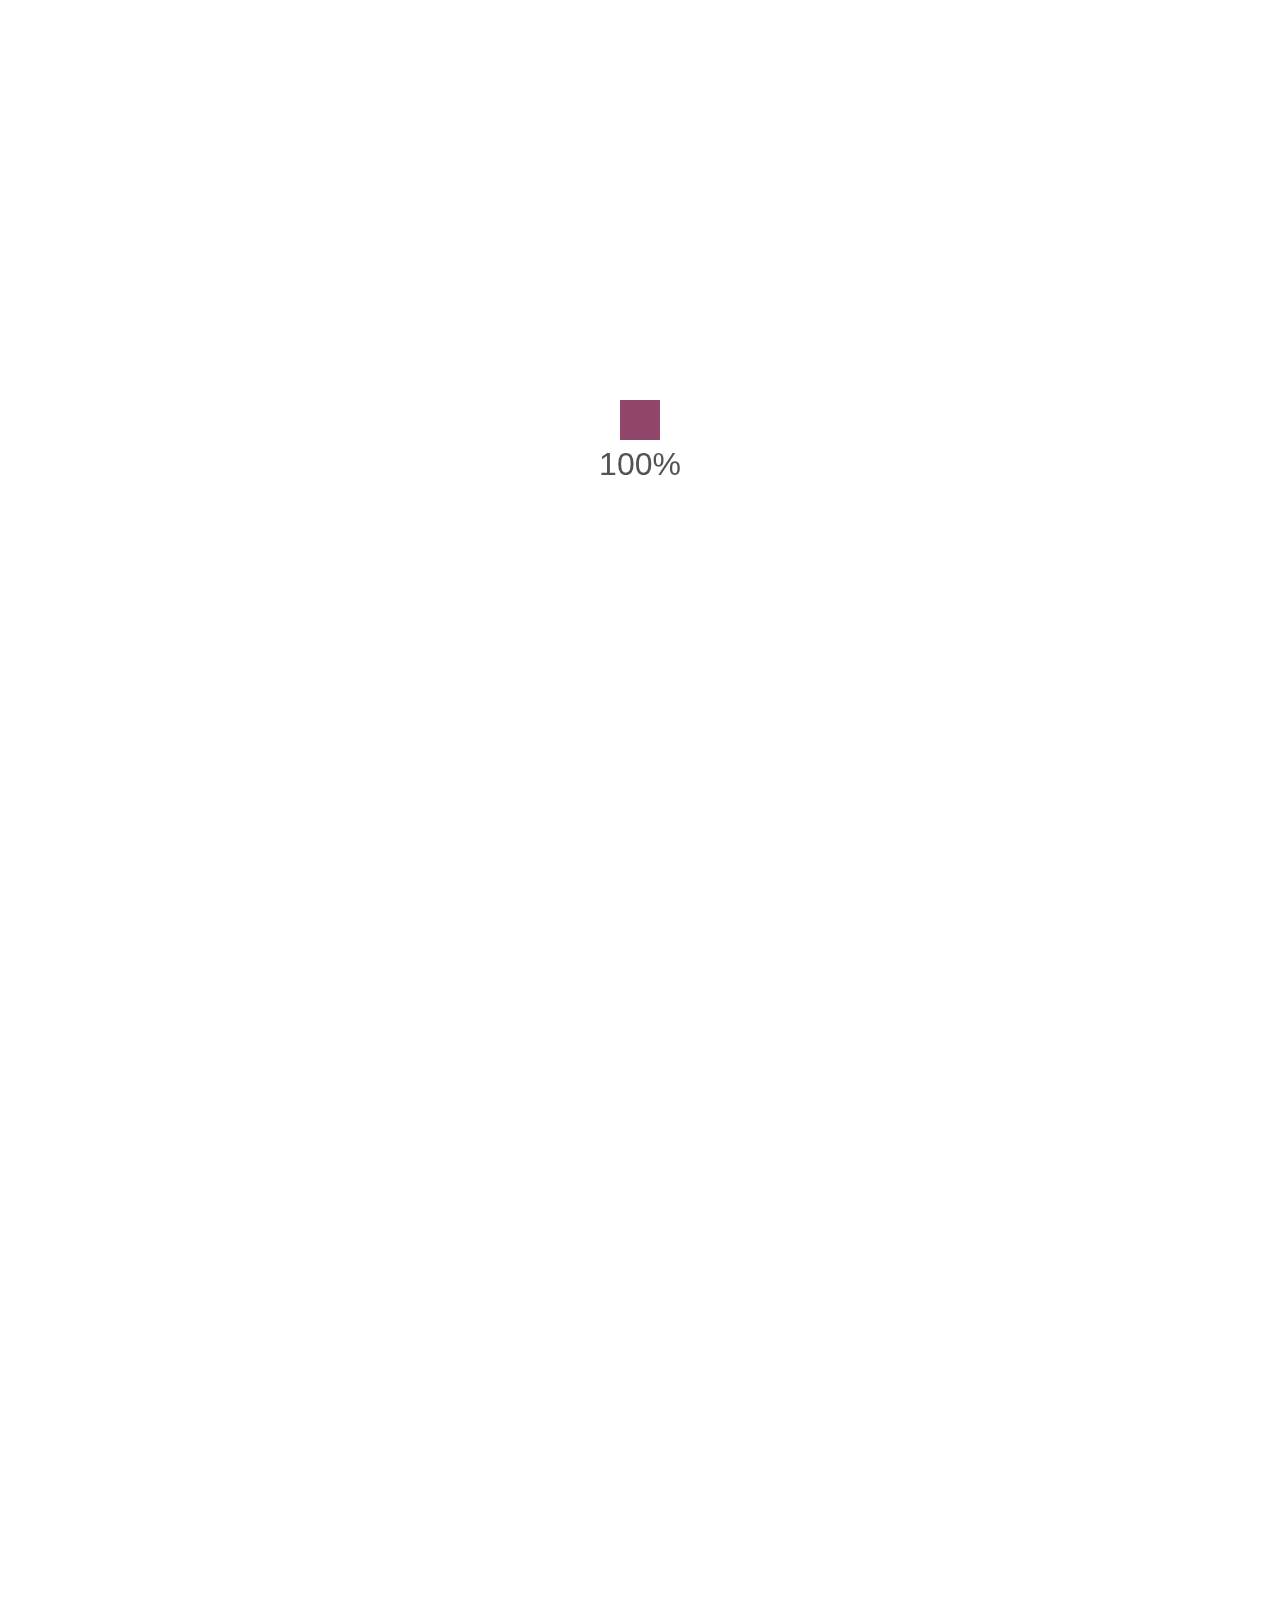
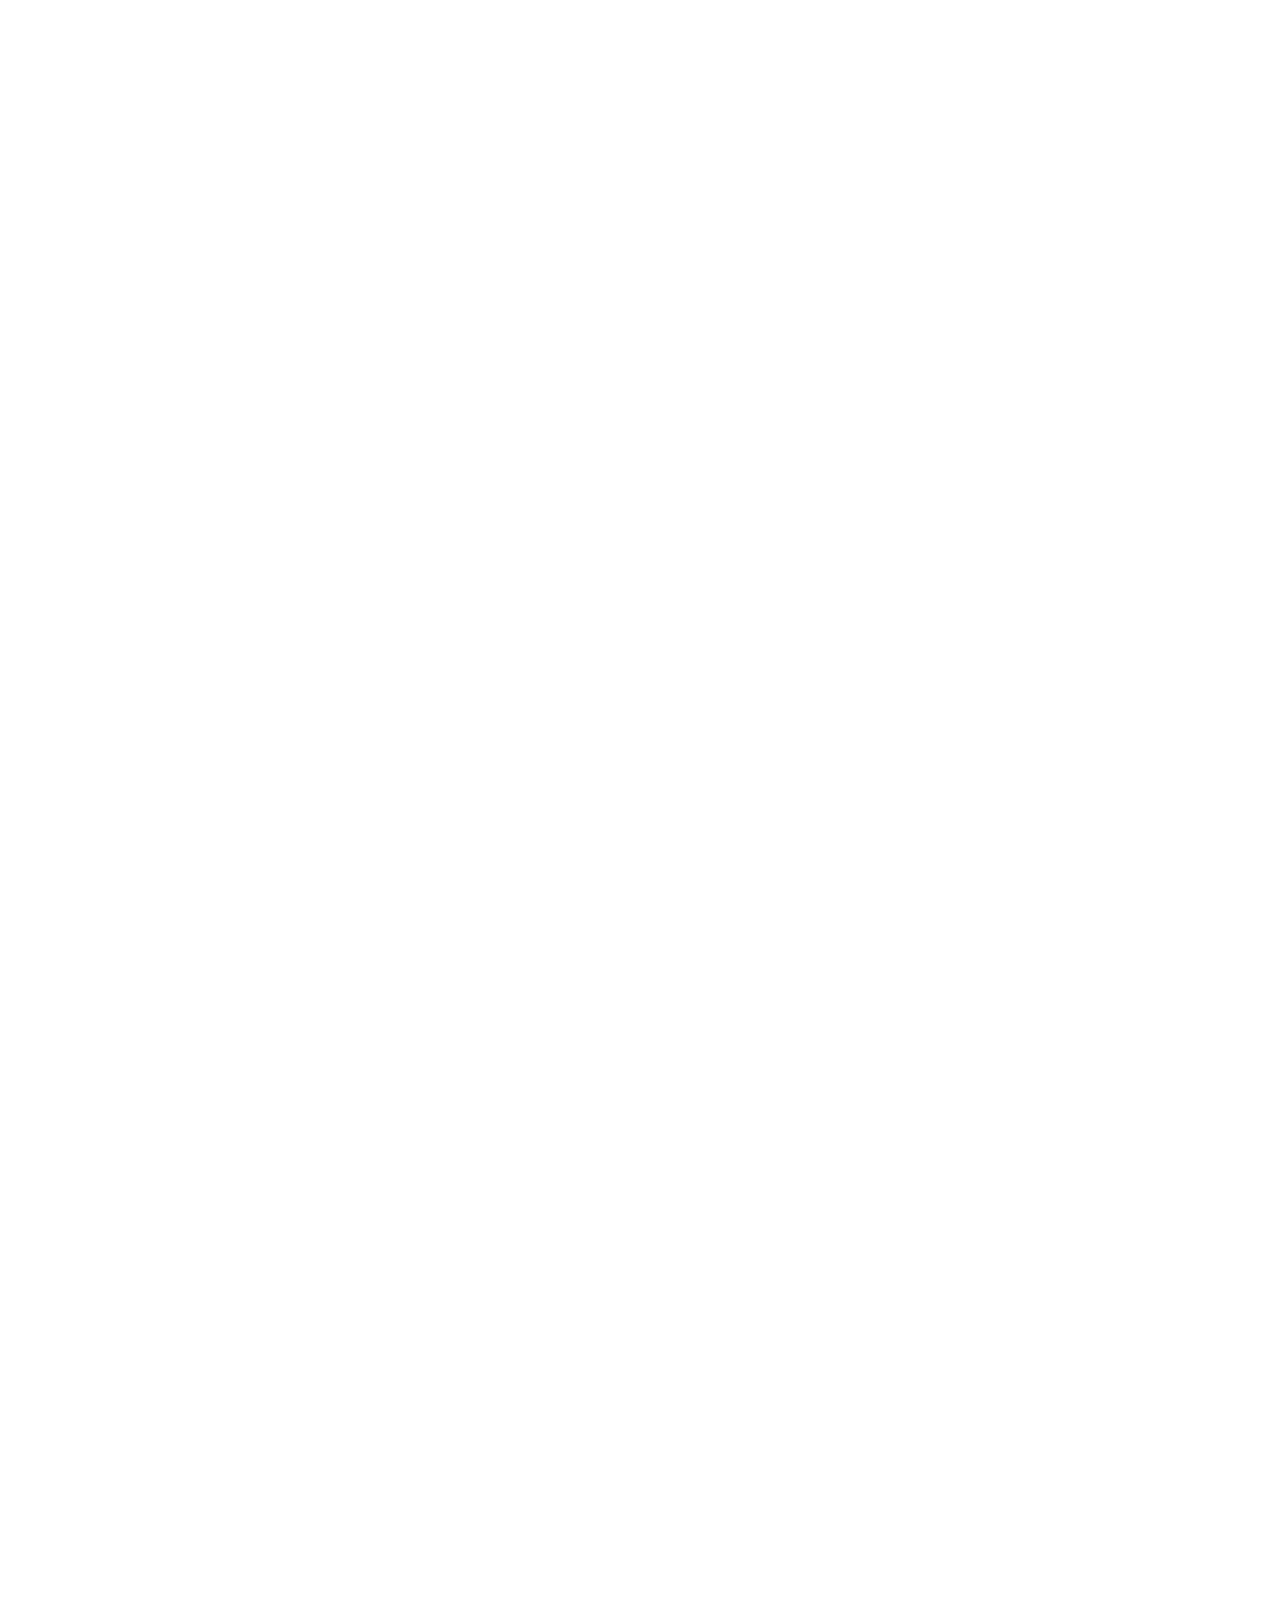
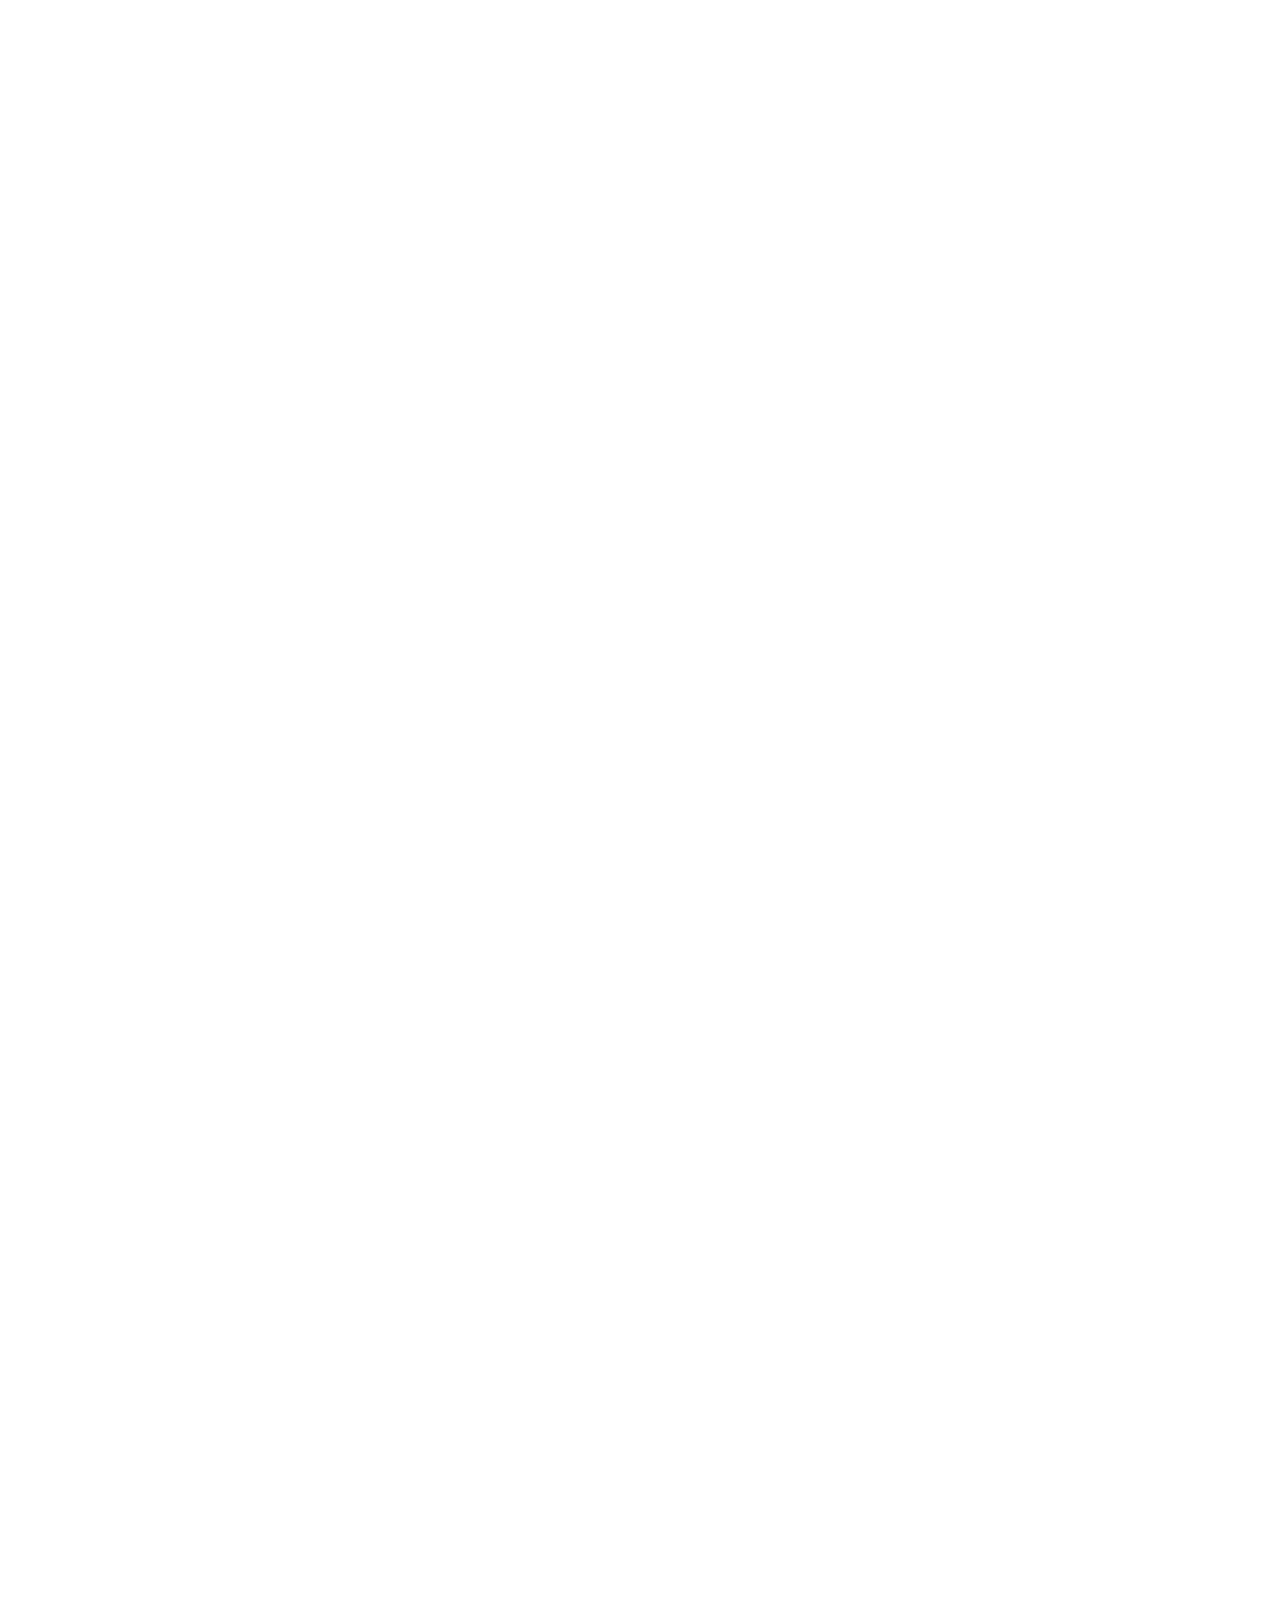
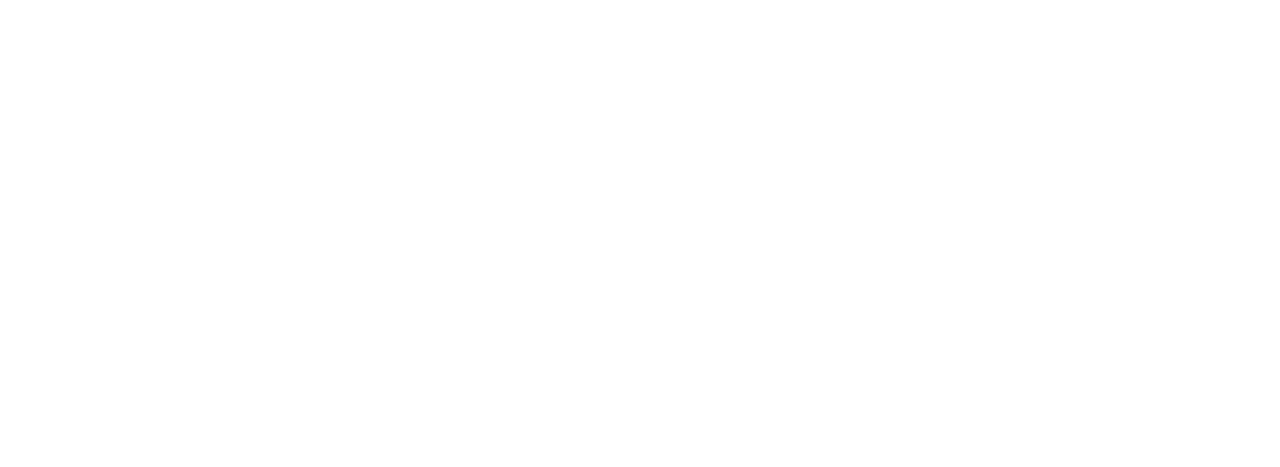
<file: 999_サンプルサイト_部品/index.html>
<!DOCTYPE html>
<html lang="ja">
  <head>
    <meta charset="UTF-8" />
    <meta name="viewport" content="width=device-width, initial-scale=1.0" />
    <meta http-equiv="X-UA-Compatible" content="ie=edge" />
    <title>StayWorld</title>
    <meta name="description" content="This site is a test site.">
    <link rel="icon" href="images/favicon.png">
    <link rel="stylesheet" href="styles/loader.css">
    <script src="scripts/vendors/pace.js"></script>
    <link href="https://fonts.googleapis.com/css2?family=Kameron:wght@400;700&family=Noto+Sans+JP:wght@500&display=swap" rel="stylesheet">
    <link rel="stylesheet" href="styles/vendors/bootstrap-reboot.css" />
    <link rel="stylesheet" href="styles/vendors/swiper.min.css" />
    <link rel="stylesheet" href="styles/style.css" />
  </head>
  <body>
    <div id="global-container">
      <div id="container">
        <div class="mobile-menu__cover"></div>
        <div class="nav-trigger"></div>
        <header class="header">
          <div class="header__inner appear up">
            <div class="logo item">
              <img src="images/logo.svg" alt="" class="logo__img" />
              <span class="logo__stay">Stay</span>
              <span class="logo__world">World</span>
            </div>
            <nav class="header__nav">
              <ul class="header__ul">
                <li class="header__li item"><a href="#">Service</a></li>
                <li class="header__li item"><a href="#">Company</a></li>
                <li class="header__li item">
                  <a class="btn filled" href="#">Contact</a>
                </li>
              </ul>
            </nav>
            <button class="mobile-menu__btn">
              <span></span>
              <span></span>
              <span></span>
            </button>
          </div>
        </header>
        <div id="content">
          <div class="hero">
            <div class="swiper-container">
              <div class="swiper-wrapper">
                <div class="swiper-slide">
                  <div class="hero__title">Enjoy Rich</div>
                  <img src="images/image-1.jpg" alt="" />
                </div>
                <div class="swiper-slide">
                  <div class="hero__title">Fantastic</div>
                  <img src="images/image-2.jpg" alt="" />
                </div>
                <div class="swiper-slide">
                  <div class="hero__title">Experience</div>
                  <img src="images/image-3.jpg" alt="" />
                </div>
              </div>
              <div class="hero__footer">
                <img class="hero__downarrow" src="images/arrow.svg" />
                <span class="hero__scrolltext">scroll</span>
              </div>
            </div>
          </div>
          <div id="main-content">
            <aside class="side left">
              <div class="side__inner">
                <a class="twitter icon tween-animate-title" href="#">Twitter</a>
                <a class="fb icon tween-animate-title" href="#">Facebook</a>
              </div>
            </aside>
            <main>
              <section class="travel">
                <div class="travel__inner">
                  <div class="travel__img cover-slide">
                    <img
                      class="img-zoom"
                      src="images/image-travel.jpg"
                      alt=""
                    />
                  </div>
                  <div class="travel__texts appear left">
                    <div class="travel__texts-inner">
                      <div class="travel__title main-title item">
                        <span class="purple">Travel</span>
                        <span>the world</span>
                      </div>
                      <div class="travel__sub sub-title item">世界中を旅しよう</div>
                      <div class="travel__description item">
                        <p>
                          世界１５０ヶ国で<br />利用できる民泊サービスです。
                        </p>
                        <p>あなたの望む宿がきっと見つかります。</p>
                      </div>
                      <div class="travel__btn item">
                        <button class="btn filled">もっと詳しく</button>
                      </div>
                    </div>
                  </div>
                </div>
              </section>
              <section class="houses">
                <div>
                  <h2 class="main-title tween-animate-title">Find Your House</h2>
                  <p class="sub-title tween-animate-title">お気に入りの宿泊先を見つけましょう</p>
                </div>
                <div class="houses__inner">
                  <div class="houses__item">
                    <div class="cover-slide hover-darken">
                      <div
                        class="bg-img-zoom img-bg50"
                        style="background-image: url(images/villa-1.jpg)"
                      ></div>
                    </div>
                    <p class="houses__title">House 1</p>
                  </div>
                  <div class="houses__item">
                    <div class="cover-slide hover-darken">
                      <div
                        class="bg-img-zoom img-bg50"
                        style="background-image: url(images/villa-2.jpg)"
                      ></div>
                    </div>
                    <p class="houses__title">House 2</p>
                  </div>
                  <div class="houses__item">
                    <div class="cover-slide hover-darken">
                      <div
                        class="bg-img-zoom img-bg50"
                        style="background-image: url(images/villa-3.jpg)"
                      ></div>
                    </div>
                    <p class="houses__title">House 3</p>
                  </div>
                  <div class="houses__item">
                    <div class="cover-slide hover-darken">
                      <div
                        class="bg-img-zoom img-bg50"
                        style="background-image: url(images/villa-4.jpg)"
                      ></div>
                    </div>
                    <p class="houses__title">House 4</p>
                  </div>
                  <div class="houses__item">
                    <div class="cover-slide hover-darken">
                      <div
                        class="bg-img-zoom img-bg50"
                        style="background-image: url(images/villa-5.jpg)"
                      ></div>
                    </div>
                    <p class="houses__title">House 5</p>
                  </div>
                  <div class="houses__item">
                    <div class="cover-slide hover-darken">
                      <div
                        class="bg-img-zoom img-bg50"
                        style="background-image: url(images/villa-6.jpg)"
                      ></div>
                    </div>
                    <p class="houses__title">House 6</p>
                  </div>
                  <div class="houses__btn appear up">
                    <button class="btn slide-bg item">もっと詳しく</button>
                  </div>
                </div>
              </section>
              <section class="popular">
                <div class="popular__header">
                  <h2 class="main-title tween-animate-title">Popular Place</h2>
                  <p class="sub-title tween-animate-title">人気の観光地で宿泊先を見つけましょう</p>
                </div>
                <div class="popular__inner appear up">
                  <div class="popular__container">
                    <div class="popular__item item">
                      <div class="popular__img">
                        <img src="images/image-p1.jpg" alt="" />
                      </div>
                      <div class="popular__title">パリ</div>
                    </div>
                    <div class="popular__item item">
                      <div class="popular__img">
                        <img src="images/image-p2.jpg" alt="" />
                      </div>
                      <div class="popular__title">ニューヨーク</div>
                    </div>
                    <div class="popular__item item">
                      <div class="popular__img">
                        <img src="images/image-p3.jpg" alt="" />
                      </div>
                      <div class="popular__title">香港</div>
                    </div>
                    <div class="popular__item item">
                      <div class="popular__img">
                        <img src="images/image-p4.jpg" alt="" />
                      </div>
                      <div class="popular__title">大阪</div>
                    </div>
                    <div class="popular__btn appear up">
                      <button class="btn cover-3d item">
                        <span>
                          一覧から探す
                        </span>
                      </button>
                    </div>
                  </div>
                </div>
              </section>
            </main>
            <aside class="side right">
              <div class="side__inner">
                <span class="tween-animate-title">&copy;Code Mafia</span>
              </div>
            </aside>
          </div>
        </div>
        <footer class="footer appear up">
          <div class="logo item">
            <img src="images/logo.svg" alt="" class="logo__img" />
            <span class="logo__stay">Stay</span>
            <span class="logo__world">World</span>
          </div>
          <nav class="footer__nav">
            <ul class="footer__ul">
              <li class="footer__li item"><a href="#">Service</a></li>
              <li class="footer__li item"><a href="#">Contact</a></li>
              <li class="footer__li item"><a href="#">Company</a></li>
              <li class="footer__li item"><a href="#">Sitemap</a></li>
            </ul>
            <div class="footer__copyright item">
              &copy; Code Mafia
            </div>
          </nav>
        </footer>
      </div>
      <nav class="mobile-menu">
        <div class="logo">
          <img src="images/logo.svg" alt="" class="logo__img" />
          <span class="logo__stay">Stay</span>
          <span class="logo__world">World</span>
        </div>
        <ul class="mobile-menu__main">
          <li class="mobile-menu__item">
            <a class="mobile-menu__link" href="#">
              <span class="main-title">Our Service</span>
              <span class="sub-title">サービスについて</span>
            </a>
          </li>
          <li class="mobile-menu__item">
            <a class="mobile-menu__link" href="#">
              <span class="main-title">About Us</span>
              <span class="sub-title">私たちについて</span>
            </a>
          </li>
          <li class="mobile-menu__item">
            <a class="mobile-menu__link" href="#">
              <span class="main-title">Contact Us</span>
              <span class="sub-title">コンタクト方法</span>
            </a>
          </li>
        </ul>
      </nav>
    </div>
    <script src="scripts/vendors/swiper.min.js"></script>
    <script src="scripts/vendors/TweenMax.min.js"></script>
    <script src="scripts/vendors/scroll-polyfill.js"></script>
    <script src="scripts/libs/scroll.js"></script>
    <script src="scripts/libs/text-animation.js"></script>
    <script src="scripts/libs/hero-slider.js"></script>
    <script src="scripts/libs/mobile-menu.js"></script>
    <script src="scripts/main.js"></script>
  </body>
</html>
</file>
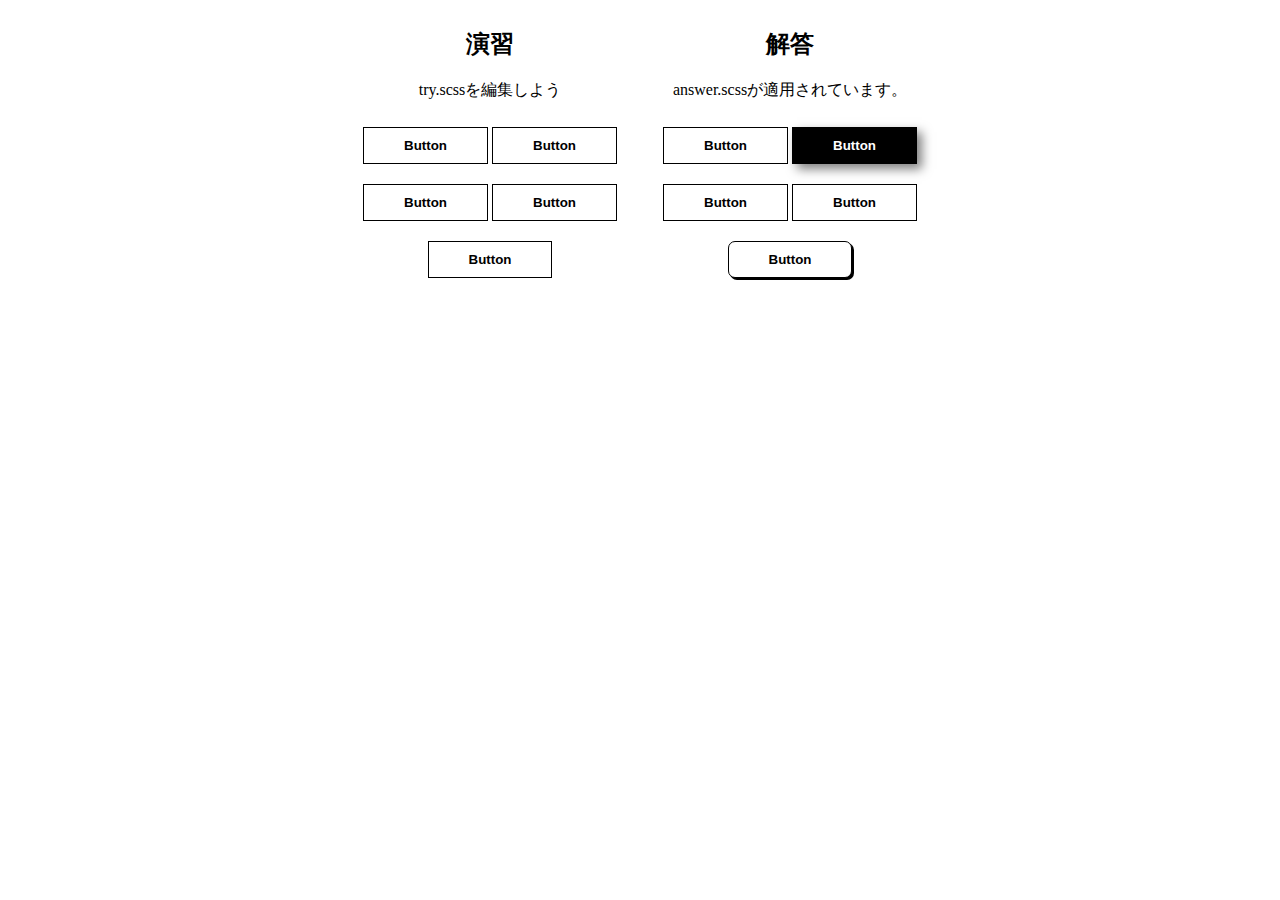
<file: 02_HTMLとCSSを極める（トランジション編）/030_演習_色んなボタンを作ってみよう/index.html>
<!DOCTYPE html>
<html lang="en">

<head>
  <meta charset="UTF-8" />
  <meta name="viewport" content="width=device-width, initial-scale=1.0" />
  <meta http-equiv="X-UA-Compatible" content="ie=edge" />
  <title>Document</title>
  <!-- チャレンジしてみよう -->
  <link rel="stylesheet" href="try.css" />
  <!-- 解答例　-->
  <link rel="stylesheet" href="answer.css" />
</head>

<body>
  <div id="container">
    <div class="try">
      <h2>演習</h2>
      <p>try.scssを編集しよう</p>
      <button class="btn float">Button</button>
      <button class="btn filled">Button</button>
      <button class="btn letter-spacing">Button</button>
      <button class="btn shadow">Button</button>
      <button class="btn solid">Button</button>
    </div>
    <div class="answer">
      <h2>解答</h2>
      <p>answer.scssが適用されています。</p>
      <button class="btn float">Button</button>
      <button class="btn filled">Button</button>
      <button class="btn letter-spacing">Button</button>
      <button class="btn shadow">Button</button>
      <button class="btn solid">Button</button>
    </div>
  </div>
</body>

</html>
</file>
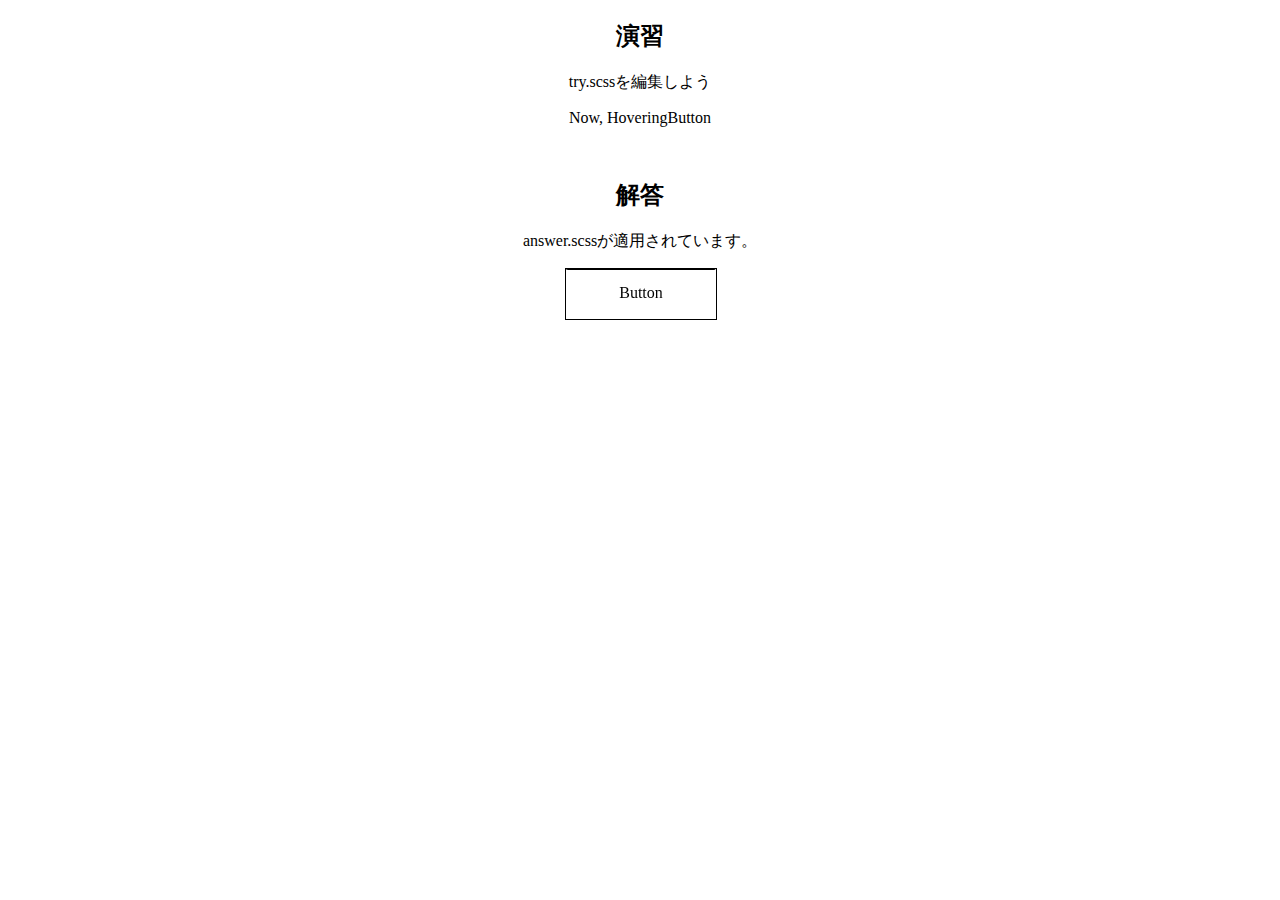
<file: 02_HTMLとCSSを極める（トランジション編）/090_発展_演習_3Dアニメーション２/index.html>
<!DOCTYPE html>
<html lang="en">

<head>
  <meta charset="UTF-8" />
  <meta name="viewport" content="width=device-width, initial-scale=1.0" />
  <meta http-equiv="X-UA-Compatible" content="ie=edge" />
  <title>Document</title>
  <!-- チャレンジしてみよう -->
  <link rel="stylesheet" href="try.css" />
  <!-- 解答例　-->
  <link rel="stylesheet" href="answer.css" />
</head>

<body>
  <div id="container">
    <div class="try">
      <h2>演習</h2>
      <p>try.scssを編集しよう</p>
      <a class="btn cubic"><span class="hovering">Now, Hovering</span><span class="default">Button</span></a>
    </div>
    <div class="answer">
      <h2>解答</h2>
      <p>answer.scssが適用されています。</p>
      <a class="btn cubic"><span class="hovering">Now, Hovering</span><span class="default">Button</span></a>
    </div>
  </div>
</body>

</html>
</file>
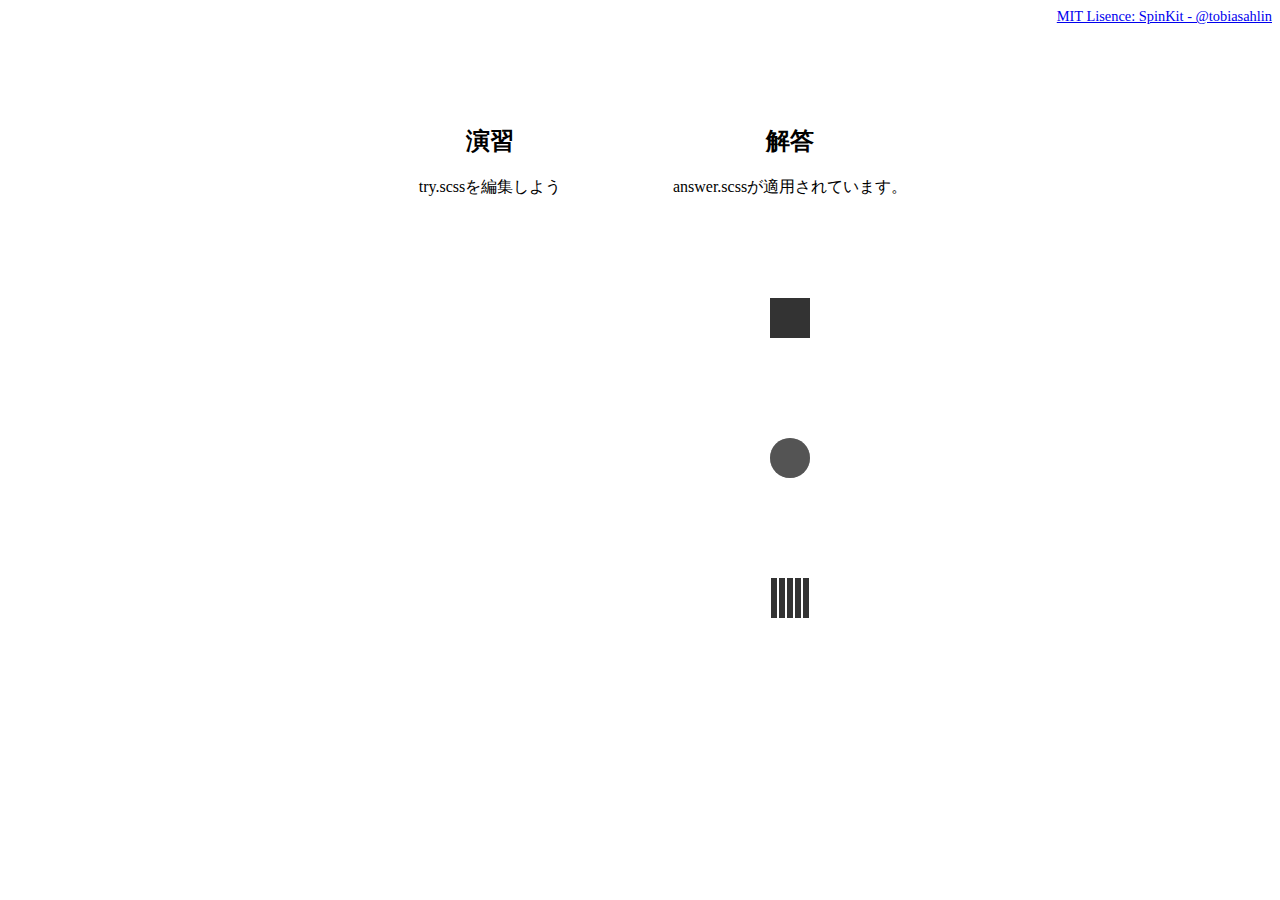
<file: 03_HTMLとCSSを極める（アニメーション編）/060_演習_色んなローダーを作ってみよう/index.html>
<!DOCTYPE html>
<html lang="en">

<head>
  <meta charset="UTF-8" />
  <meta name="viewport" content="width=device-width, initial-scale=1.0" />
  <meta http-equiv="X-UA-Compatible" content="ie=edge" />
  <title>Document</title>
  <!-- チャレンジしてみよう -->
  <link rel="stylesheet" href="try.css" />
  <!-- 解答例　-->
  <link rel="stylesheet" href="answer.css" />
</head>

<body>
  <div class="copyright">
    <a target="_blank" href="https://github.com/tobiasahlin/SpinKit">MIT Lisence: SpinKit - @tobiasahlin</a>
  </div>
  <div id="container">
    <div class="try">
      <h2>演習</h2>
      <p>try.scssを編集しよう</p>
      <div class="spinner"></div>
      <div class="double-spinner">
        <div></div>
        <div></div>
      </div>
      <div class="rect-spinner">
        <div></div>
        <div></div>
        <div></div>
        <div></div>
        <div></div>
      </div>
    </div>
    <div class="answer">
      <h2>解答</h2>
      <p>answer.scssが適用されています。</p>
      <div class="spinner"></div>
      <div class="double-spinner">
        <div></div>
        <div></div>
      </div>
      <div class="rect-spinner">
        <div></div>
        <div></div>
        <div></div>
        <div></div>
        <div></div>
      </div>
    </div>
</body>

</html>
</file>
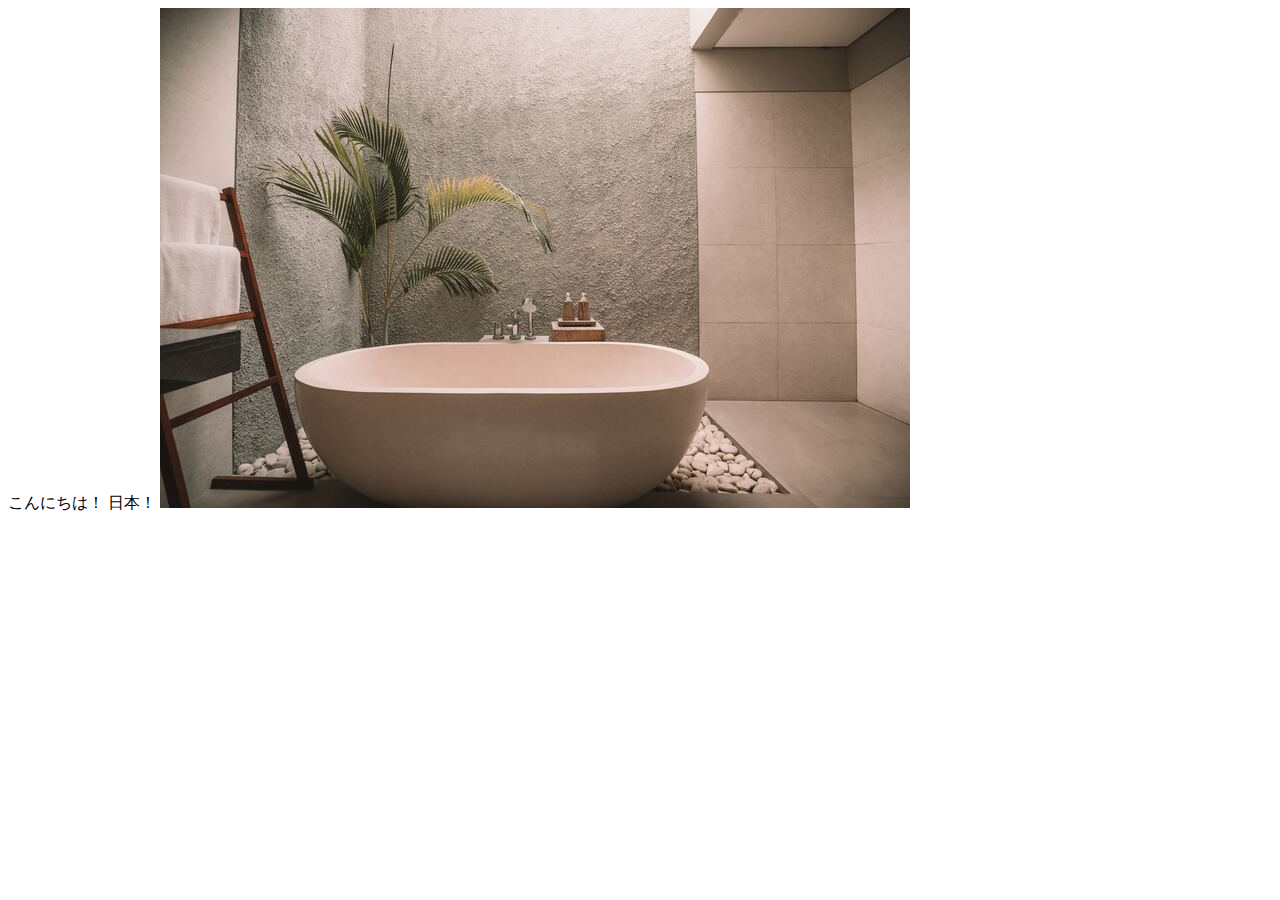
<file: 01_基礎知識/01_HTMLについて/end/index.html>
<!DOCTYPE html>
<html lang="en">
    <head>
        <meta charset="UTF-8">
        <meta name="viewport" content="width=device-width, initial-scale=1.0">
        <meta http-equiv="X-UA-Compatible" content="ie=edge">
        <title>Document</title>
    </head>
    <body>
        <span>こんにちは！ 日本！</span>
        <img src="image-1.jpg" alt="">
    </body>
</html>
</file>
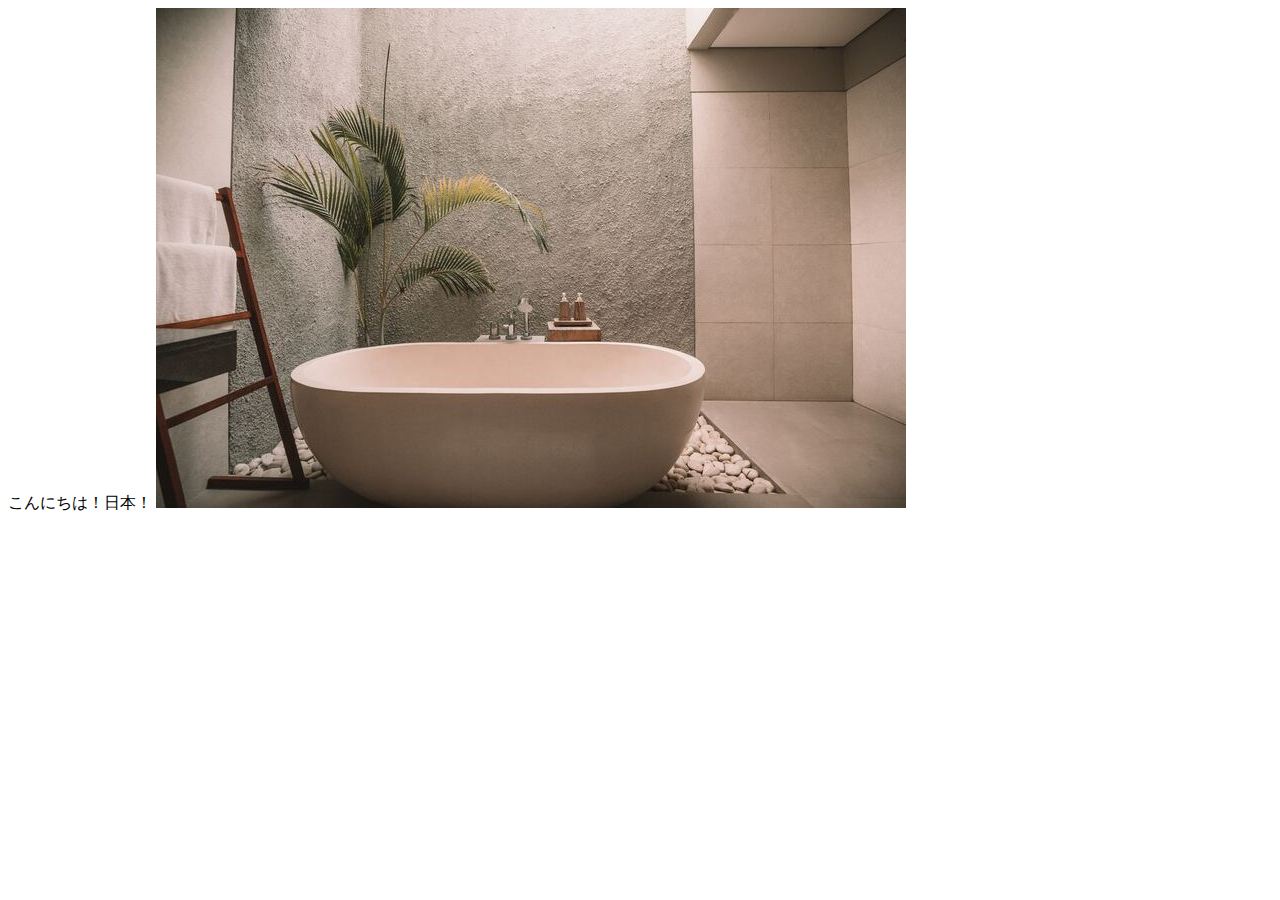
<file: 01_基礎知識/01_HTMLについて/start/index.html>
<!DOCTYPE html>
<html lang="en">
<head>
  <meta charset="UTF-8">
  <meta http-equiv="X-UA-Compatible" content="IE=edge">
  <meta name="viewport" content="width=device-width, initial-scale=1.0">
  <title>Document</title>
</head>
<body>
  <span>こんにちは！日本！</span>
  <img src="image-1.jpg" alt="">
</body>
</html>
</file>
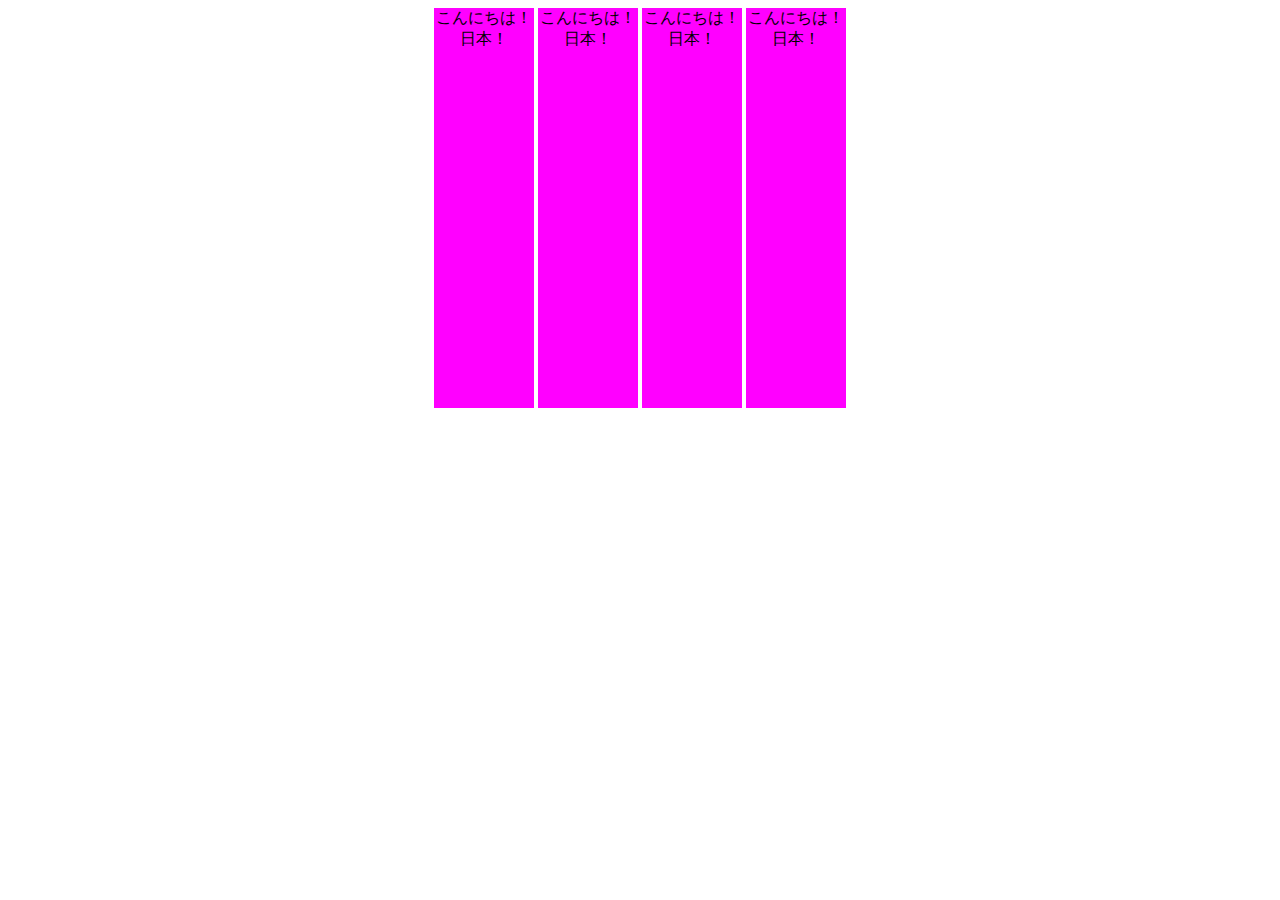
<file: 01_基礎知識/02_Inline要素とBlock要素について/end/index.html>
<!DOCTYPE html>
<html lang="en">

<head>
    <meta charset="UTF-8">
    <meta name="viewport" content="width=device-width, initial-scale=1.0">
    <meta http-equiv="X-UA-Compatible" content="ie=edge">
    <title>Document</title>
</head>

<body>
    <span>こんにちは！ 日本！</span>
    <span>こんにちは！ 日本！</span>
    <span>こんにちは！ 日本！</span>
    <span>こんにちは！ 日本！</span>
    <!-- <div>こんにちは！ 日本！</div> -->
    <style>
        body {
            /* インライン要素の中央揃え*/
            text-align: center;
        }

        span {
            display: inline-block;
            /* ブロック要素の中央揃え*/
            margin: 0 auto;
            width: 100px;
            height: 400px;
            background-color: magenta;
        }
    </style>
</body>

</html>
</file>
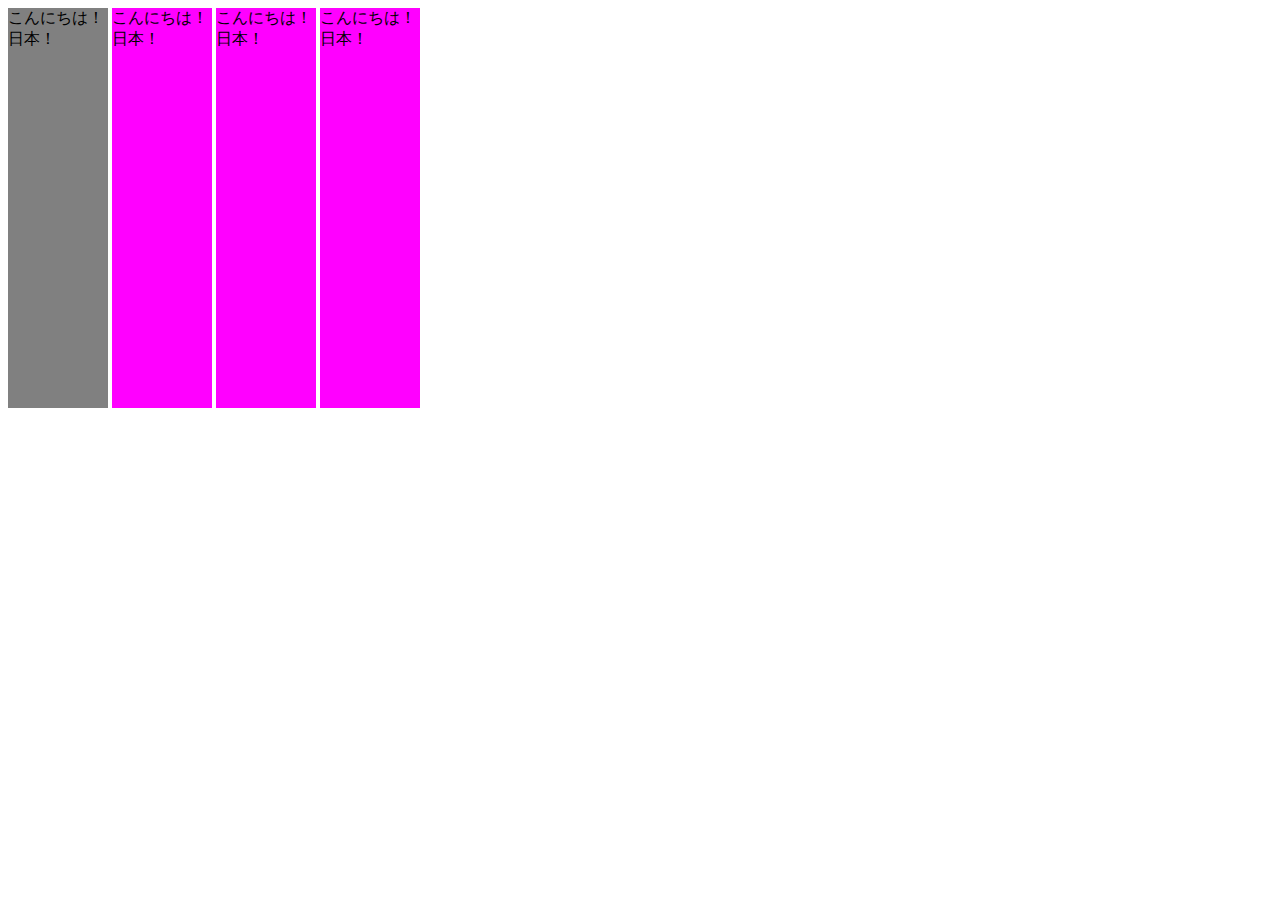
<file: 01_基礎知識/03_CSSについて/end/index.html>
<!DOCTYPE html>
<html lang="en">
    <head>
        <meta charset="UTF-8">
        <meta name="viewport" content="width=device-width, initial-scale=1.0">
        <meta http-equiv="X-UA-Compatible" content="ie=edge">
        <title>Document</title>
        <link rel="stylesheet" href="style.css">
    </head>
    <body>
        <span id="first" class="cls">こんにちは！ 日本！</span>
        <span>こんにちは！ 日本！</span>
        <span>こんにちは！ 日本！</span>
        <span>こんにちは！ 日本！</span>
        <!-- <div>こんにちは！ 日本！</div> -->
        <style></style>
    </body>
</html>
</file>
<file: 999_サンプルサイト_部品/styles/loader.css>
.pace-done #global-container {
  -webkit-transition: opacity 1s;
  transition: opacity 1s;
  opacity: 1;
}

#global-container {
  opacity: 0;
}

.pace {
  z-index: 2000;
  position: fixed;
  margin: auto;
  top: 0;
  left: 0;
  right: 0;
  bottom: 0;
  width: 100px;
  height: 100px;
}

.pace .pace-progress {
  -webkit-transform: none !important;
          transform: none !important;
  text-align: center;
}

.pace .pace-progress::after {
  content: attr(data-progress-text);
  display: block;
  font-weight: 100;
  font-size: 2em;
  font-family: 'Helvetica Neue', 'Yu Gothic', 'Meiryo', sans-serif;
  color: #535353;
}

.pace.pace-inactive {
  display: none;
}

.pace-progress-inner {
  width: 40px;
  height: 40px;
  background-color: #904669;
  margin: 0 auto;
  -webkit-animation-name: sk-rotateplane;
          animation-name: sk-rotateplane;
  -webkit-animation-duration: 1.2s;
          animation-duration: 1.2s;
  -webkit-animation-timing-function: ease-in-out;
          animation-timing-function: ease-in-out;
  -webkit-animation-delay: 0s;
          animation-delay: 0s;
  -webkit-animation-iteration-count: infinite;
          animation-iteration-count: infinite;
  -webkit-animation-direction: normal;
          animation-direction: normal;
  -webkit-animation-fill-mode: forwards;
          animation-fill-mode: forwards;
}

@-webkit-keyframes sk-rotateplane {
  0% {
    -webkit-transform: perspective(120px) rotateX(0deg) rotateY(0deg);
            transform: perspective(120px) rotateX(0deg) rotateY(0deg);
  }
  50% {
    -webkit-transform: perspective(120px) rotateX(-180deg) rotateY(0deg);
            transform: perspective(120px) rotateX(-180deg) rotateY(0deg);
  }
  100% {
    -webkit-transform: perspective(120px) rotateX(-180deg) rotateY(-180deg);
            transform: perspective(120px) rotateX(-180deg) rotateY(-180deg);
  }
}

@keyframes sk-rotateplane {
  0% {
    -webkit-transform: perspective(120px) rotateX(0deg) rotateY(0deg);
            transform: perspective(120px) rotateX(0deg) rotateY(0deg);
  }
  50% {
    -webkit-transform: perspective(120px) rotateX(-180deg) rotateY(0deg);
            transform: perspective(120px) rotateX(-180deg) rotateY(0deg);
  }
  100% {
    -webkit-transform: perspective(120px) rotateX(-180deg) rotateY(-180deg);
            transform: perspective(120px) rotateX(-180deg) rotateY(-180deg);
  }
}
/*# sourceMappingURL=loader.css.map */
</file>
<file: 999_サンプルサイト_部品/styles/style.css>
@charset "UTF-8";
/******************************************************************

Stylesheet: ベーススタイル

******************************************************************/
@media (min-width: 480px) {
  /******************************************************************

Stylesheet: 480px以上(スマホの横向き)のモニタで適用

******************************************************************/
}

@media (min-width: 600px) {
  /******************************************************************

Stylesheet: 600px以上のタブレットやモニタで適用

******************************************************************/
}

@media (min-width: 960px) {
  /******************************************************************

Stylesheet: 960px以上のモニタで適用

******************************************************************/
}

@media (min-width: 1280px) {
  /******************************************************************

Stylesheet: 1280px以上のモニタで適用

******************************************************************/
}

@media (-webkit-min-device-pixel-ratio: 2), (min-resolution: 192dpi) {
  /******************************************************************

Stylesheet: Retinaディスプレイで適用

******************************************************************/
  /* 

EXAMPLE 
.icon {
	background: url(images/test@2x.png) no-repeat;
	background-size: 24px 24px;
}

*/
}

@media print {
  /******************************************************************

Stylesheet: プリンタのみに適用

******************************************************************/
}
/*# sourceMappingURL=style.css.map */
</file>
<file: 02_HTMLとCSSを極める（トランジション編）/030_演習_色んなボタンを作ってみよう/try.css>
@charset "UTF-8";
.try .btn {
  position: relative;
  display: inline-block;
  background-color: white;
  border: 1px solid black;
  font-weight: 600;
  padding: 10px 40px;
  margin: 10px auto;
  cursor: pointer;
  -webkit-transition: all 0.3s;
  transition: all 0.3s;
  color: black;
  text-decoration: none !important;
  /* ここにボタンのスタイルを追加していこう */
}
/*# sourceMappingURL=try.css.map */
</file>
<file: 02_HTMLとCSSを極める（トランジション編）/030_演習_色んなボタンを作ってみよう/answer.css>
#container {
  text-align: center;
  display: -webkit-box;
  display: -ms-flexbox;
  display: flex;
  -webkit-box-pack: center;
      -ms-flex-pack: center;
          justify-content: center;
}

#container > div {
  -ms-flex-preferred-size: 300px;
      flex-basis: 300px;
}

.answer .btn {
  position: relative;
  display: inline-block;
  background-color: white;
  border: 1px solid black;
  font-weight: 600;
  padding: 10px 40px;
  margin: 10px auto;
  cursor: pointer;
  -webkit-transition: all 0.3s;
  transition: all 0.3s;
  color: black;
  text-decoration: none !important;
}

.answer .btn.float:hover {
  background-color: black;
  color: white;
  -webkit-box-shadow: 5px 5px 10px 0 rgba(0, 0, 0, 0.5);
          box-shadow: 5px 5px 10px 0 rgba(0, 0, 0, 0.5);
}

.answer .btn.filled {
  background-color: black;
  color: white;
  -webkit-box-shadow: 5px 5px 10px 0 rgba(0, 0, 0, 0.5);
          box-shadow: 5px 5px 10px 0 rgba(0, 0, 0, 0.5);
}

.answer .btn.filled:hover {
  background-color: white;
  color: black;
  -webkit-box-shadow: none;
          box-shadow: none;
}

.answer .btn.letter-spacing:hover {
  background-color: black;
  letter-spacing: 3px;
  color: white;
}

.answer .btn.shadow {
  -webkit-box-shadow: none;
          box-shadow: none;
}

.answer .btn.shadow:hover {
  -webkit-transform: translate(-2.5px, -2.5px);
          transform: translate(-2.5px, -2.5px);
  -webkit-box-shadow: 5px 5px 0 0 black;
          box-shadow: 5px 5px 0 0 black;
}

.answer .btn.solid {
  -webkit-box-shadow: 2px 2px 0 0 black;
          box-shadow: 2px 2px 0 0 black;
  border-radius: 7px;
}

.answer .btn.solid:hover {
  -webkit-transform: translate(2px, 2px);
          transform: translate(2px, 2px);
  -webkit-box-shadow: none;
          box-shadow: none;
}
/*# sourceMappingURL=answer.css.map */
</file>
<file: 02_HTMLとCSSを極める（トランジション編）/090_発展_演習_3Dアニメーション２/try.css>
@charset "UTF-8";
#container {
  text-align: center;
}

.try .btn {
  position: relative;
  display: inline-block;
  -webkit-transform-style: preserve-3d;
          transform-style: preserve-3d;
  -webkit-perspective: 300px;
          perspective: 300px;
  width: 150px;
  height: 50px;
  margin: 0 auto;
  cursor: pointer;
}

.try .btn.cubic {
  /** スタイルをここに追加。*/
}
/*# sourceMappingURL=try.css.map */
</file>
<file: 02_HTMLとCSSを極める（トランジション編）/090_発展_演習_3Dアニメーション２/answer.css>
#container {
  text-align: center;
}

.answer .btn {
  position: relative;
  display: inline-block;
  -webkit-transform-style: preserve-3d;
          transform-style: preserve-3d;
  -webkit-perspective: 300px;
          perspective: 300px;
  width: 150px;
  height: 50px;
  margin: 0 auto;
  cursor: pointer;
}

.answer .btn.cubic span {
  position: absolute;
  top: 0;
  left: 0;
  width: 100%;
  height: 100%;
  border: 1px solid black;
  line-height: 48px;
  text-align: center;
  -webkit-transition: all 0.3s;
  transition: all 0.3s;
  -webkit-transform-origin: center center -25px;
          transform-origin: center center -25px;
}

.answer .btn.cubic .hovering {
  background-color: black;
  color: white;
  -webkit-transform: rotateX(90deg);
          transform: rotateX(90deg);
}

.answer .btn.cubic .default {
  background-color: white;
  color: black;
  -webkit-transform: rotateX(0);
          transform: rotateX(0);
}

.answer .btn.cubic:hover .hovering {
  -webkit-transform: rotateX(0);
          transform: rotateX(0);
}

.answer .btn.cubic:hover .default {
  -webkit-transform: rotateX(-90deg);
          transform: rotateX(-90deg);
}
/*# sourceMappingURL=answer.css.map */
</file>
<file: 03_HTMLとCSSを極める（アニメーション編）/060_演習_色んなローダーを作ってみよう/try.css>
@charset "UTF-8";
.try {
  /** ここに記述しよう */
}
/*# sourceMappingURL=try.css.map */
</file>
<file: 03_HTMLとCSSを極める（アニメーション編）/060_演習_色んなローダーを作ってみよう/answer.css>
#container {
  text-align: center;
  display: -webkit-box;
  display: -ms-flexbox;
  display: flex;
  -webkit-box-pack: center;
      -ms-flex-pack: center;
          justify-content: center;
}

#container > div {
  -ms-flex-preferred-size: 300px;
      flex-basis: 300px;
}

.copyright {
  font-size: 0.9em;
  margin-bottom: 5rem;
  text-align: right;
}

.answer .spinner {
  width: 40px;
  height: 40px;
  background-color: #333;
  margin: 100px auto;
  -webkit-animation-name: sk-rotateplane;
          animation-name: sk-rotateplane;
  -webkit-animation-duration: 1.2s;
          animation-duration: 1.2s;
  -webkit-animation-timing-function: ease-in-out;
          animation-timing-function: ease-in-out;
  -webkit-animation-delay: 0s;
          animation-delay: 0s;
  -webkit-animation-iteration-count: infinite;
          animation-iteration-count: infinite;
  -webkit-animation-direction: normal;
          animation-direction: normal;
  -webkit-animation-fill-mode: forwards;
          animation-fill-mode: forwards;
}

@-webkit-keyframes sk-rotateplane {
  0% {
    -webkit-transform: perspective(120px) rotateX(0deg) rotateY(0deg);
            transform: perspective(120px) rotateX(0deg) rotateY(0deg);
  }
  50% {
    -webkit-transform: perspective(120px) rotateX(-180deg) rotateY(0deg);
            transform: perspective(120px) rotateX(-180deg) rotateY(0deg);
  }
  100% {
    -webkit-transform: perspective(120px) rotateX(-180deg) rotateY(-180deg);
            transform: perspective(120px) rotateX(-180deg) rotateY(-180deg);
  }
}

@keyframes sk-rotateplane {
  0% {
    -webkit-transform: perspective(120px) rotateX(0deg) rotateY(0deg);
            transform: perspective(120px) rotateX(0deg) rotateY(0deg);
  }
  50% {
    -webkit-transform: perspective(120px) rotateX(-180deg) rotateY(0deg);
            transform: perspective(120px) rotateX(-180deg) rotateY(0deg);
  }
  100% {
    -webkit-transform: perspective(120px) rotateX(-180deg) rotateY(-180deg);
            transform: perspective(120px) rotateX(-180deg) rotateY(-180deg);
  }
}

.answer .double-spinner {
  width: 40px;
  height: 40px;
  position: relative;
  margin: 100px auto;
}

.answer .double-spinner > div {
  width: 100%;
  height: 100%;
  border-radius: 50%;
  background-color: #333;
  opacity: 0.6;
  position: absolute;
  top: 0;
  left: 0;
  -webkit-animation-name: sk-bounce;
          animation-name: sk-bounce;
  -webkit-animation-duration: 2s;
          animation-duration: 2s;
  -webkit-animation-timing-function: ease-in-out;
          animation-timing-function: ease-in-out;
  -webkit-animation-delay: 0s;
          animation-delay: 0s;
  -webkit-animation-iteration-count: infinite;
          animation-iteration-count: infinite;
  -webkit-animation-direction: normal;
          animation-direction: normal;
  -webkit-animation-fill-mode: forwards;
          animation-fill-mode: forwards;
}

.answer .double-spinner > div:nth-child(2) {
  -webkit-animation-delay: -1s;
          animation-delay: -1s;
}

@-webkit-keyframes sk-bounce {
  0%,
  100% {
    -webkit-transform: scale(0);
            transform: scale(0);
  }
  50% {
    -webkit-transform: scale(1);
            transform: scale(1);
  }
}

@keyframes sk-bounce {
  0%,
  100% {
    -webkit-transform: scale(0);
            transform: scale(0);
  }
  50% {
    -webkit-transform: scale(1);
            transform: scale(1);
  }
}

.answer .rect-spinner {
  margin: 100px auto;
  width: 50px;
  height: 40px;
  text-align: center;
  letter-spacing: -2px;
}

.answer .rect-spinner > div {
  background-color: #333;
  height: 100%;
  width: 6px;
  display: inline-block;
  -webkit-animation-name: sk-stretchdelay;
          animation-name: sk-stretchdelay;
  -webkit-animation-duration: 1.2s;
          animation-duration: 1.2s;
  -webkit-animation-timing-function: ease-in-out;
          animation-timing-function: ease-in-out;
  -webkit-animation-delay: 0s;
          animation-delay: 0s;
  -webkit-animation-iteration-count: infinite;
          animation-iteration-count: infinite;
  -webkit-animation-direction: normal;
          animation-direction: normal;
  -webkit-animation-fill-mode: forwards;
          animation-fill-mode: forwards;
}

.answer .rect-spinner > div:nth-child(1) {
  -webkit-animation-delay: -1.2s;
          animation-delay: -1.2s;
}

.answer .rect-spinner > div:nth-child(2) {
  -webkit-animation-delay: -1.1s;
          animation-delay: -1.1s;
}

.answer .rect-spinner > div:nth-child(3) {
  -webkit-animation-delay: -1s;
          animation-delay: -1s;
}

.answer .rect-spinner > div:nth-child(4) {
  -webkit-animation-delay: -0.9s;
          animation-delay: -0.9s;
}

.answer .rect-spinner > div:nth-child(5) {
  -webkit-animation-delay: -0.8s;
          animation-delay: -0.8s;
}

@-webkit-keyframes sk-stretchdelay {
  0%,
  40%,
  100% {
    -webkit-transform: scaleY(0.4);
            transform: scaleY(0.4);
  }
  20% {
    -webkit-transform: scaleY(1);
            transform: scaleY(1);
  }
}

@keyframes sk-stretchdelay {
  0%,
  40%,
  100% {
    -webkit-transform: scaleY(0.4);
            transform: scaleY(0.4);
  }
  20% {
    -webkit-transform: scaleY(1);
            transform: scaleY(1);
  }
}
/*# sourceMappingURL=answer.css.map */
</file>
<file: 01_基礎知識/03_CSSについて/end/style.css>
span {
  display: inline-block;
  width: 100px;
  height: 400px;
  background-color: magenta;
}

.cls {
  display: inline-block;
  width: 100px;
  height: 400px;
  background-color: gray;
}
</file>
